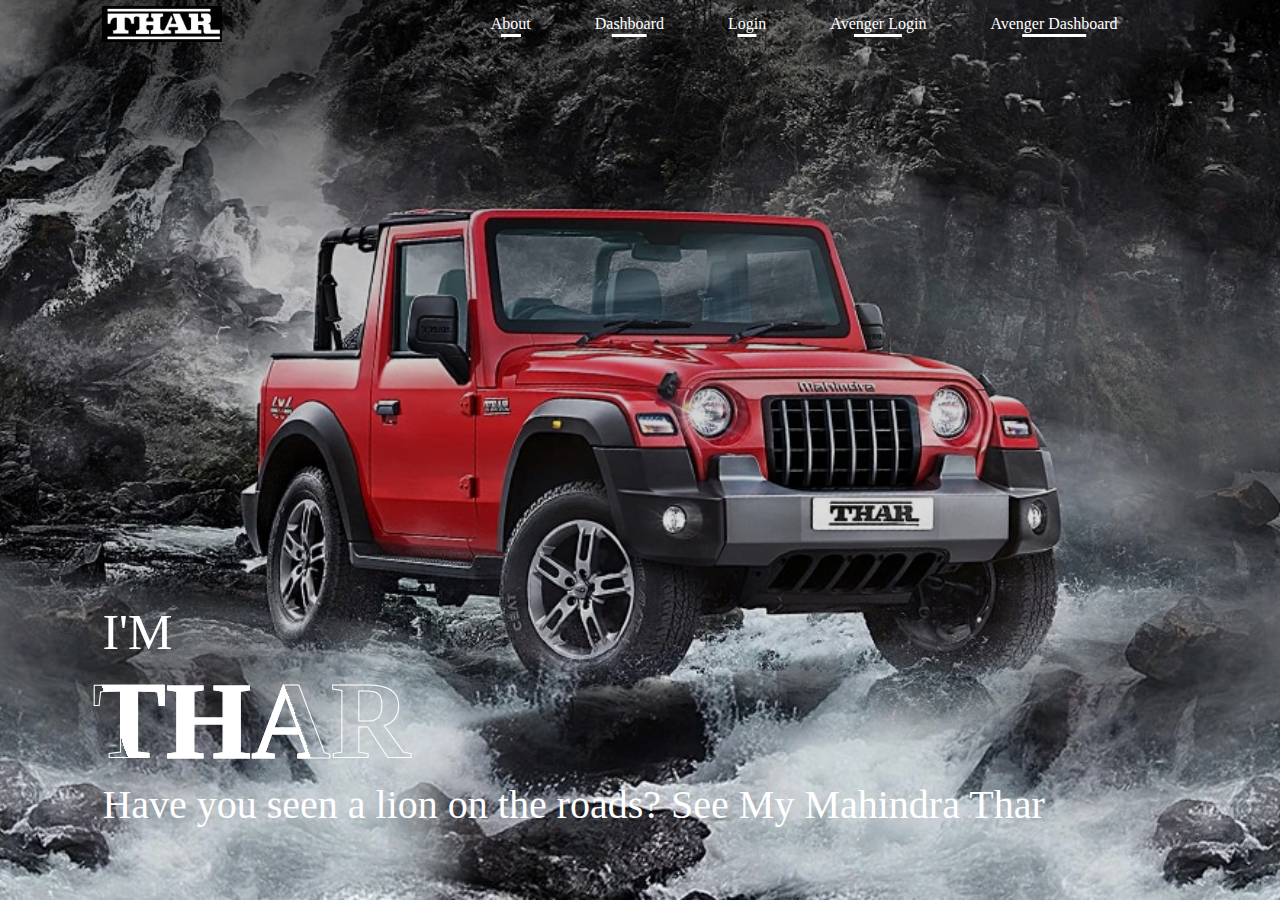
<file: my code/index.html>
<html>
    <head>
        <meta name="viewport" content="width=device-width",initial-scale=1.0>
        <title>
            caring.com
        </title>
        <link rel="stylesheet" href="style.css">

    </head>
    <body>
        <div class="container">
            <nav>
                <img src="images/logo1.jpg" class="logo">
                <ul>
                    <li><a href =""> About </a></li>
                    <li><a href ="dashbord.html"> Dashboard </a></li>
                    <li><a href ="login.html"> Login </a></li>
                    <li><a href="Alogin.html"> Avenger Login </a></li>
                    <li><a href="apio.html">Avenger Dashboard</a></li>
                </ul>
            </nav>
            <div class="text-box">
                <p>I'M</p>
                <h1>THAR</h1>
                <h3>Have you seen a lion on the roads? See My Mahindra Thar</h3>
            </div>
        </div>
    </body>
</html>
</file>
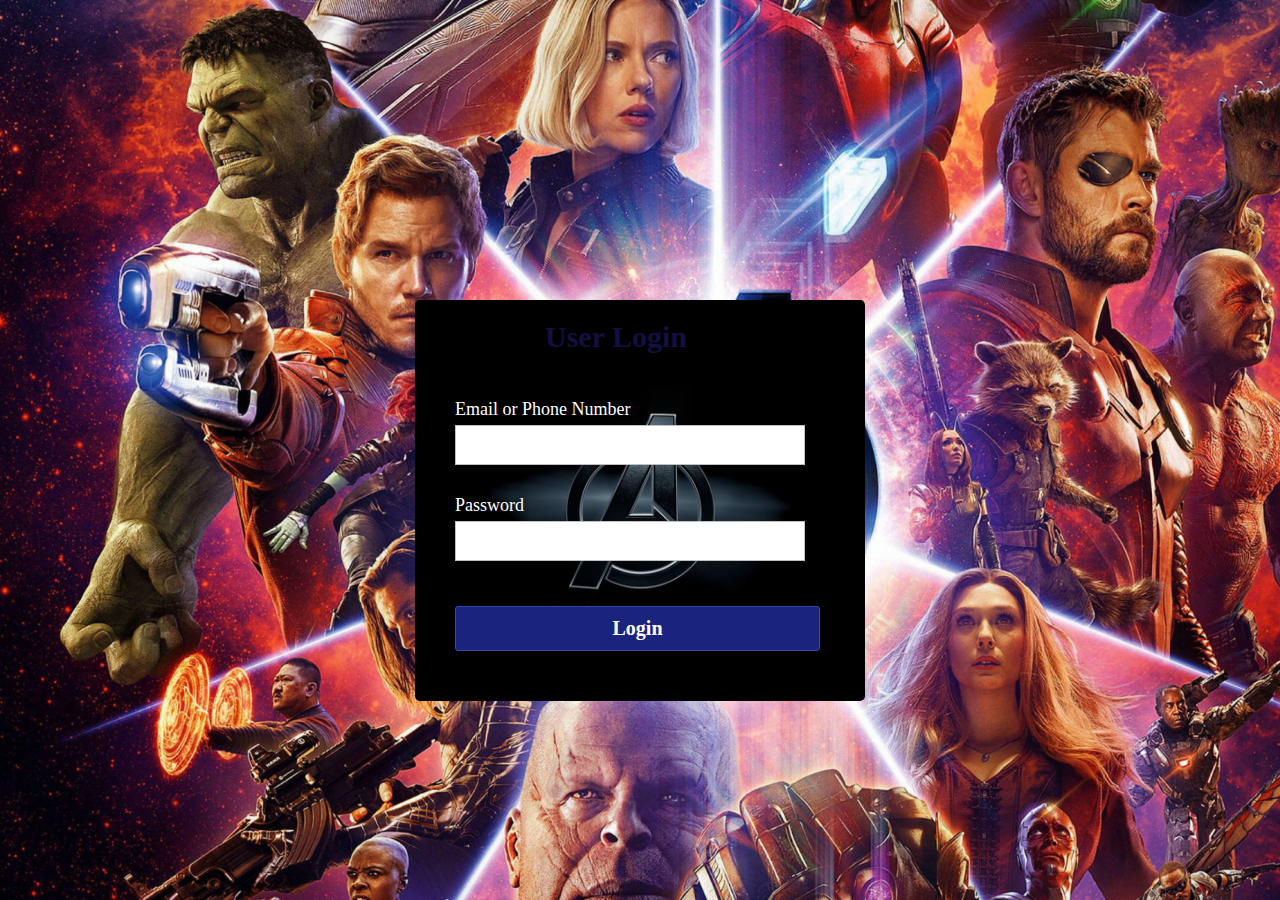
<file: my code/Alogin.html>
<html>
    <head>
        <meta charset="utf-8">
        <title> Avengers Login </title>
        <link rel="stylesheet" href="style.css">
        <style>
            body{
                background: url(images/aven2.jpg) no-repeat;
                background-size: cover;
                align-items:center;
                justify-content:center;
                display: flex;
            }
        </style>
    </head>
    <body>
        <div class="Acontainer">
            <h1 class="label">User Login</h1>
            <form class="login_form" action="home.html" method="post" name="form" onsubmit="return validated()">
                <div class="font">Email or Phone Number</div>
                <input autocomplete="on" type="text" name="email">
                <div id="email_error">Please fill up your Email or Phone</div>
                <div class="font font2">Password</div>
                <input type="password" name="password">
                <div id="pass_error">Please fill your password</div>
                <button type="submit">Login</button>
            </form>
        </div>
        <script src="valid.js"></script>
    </body>

</html>
</file>
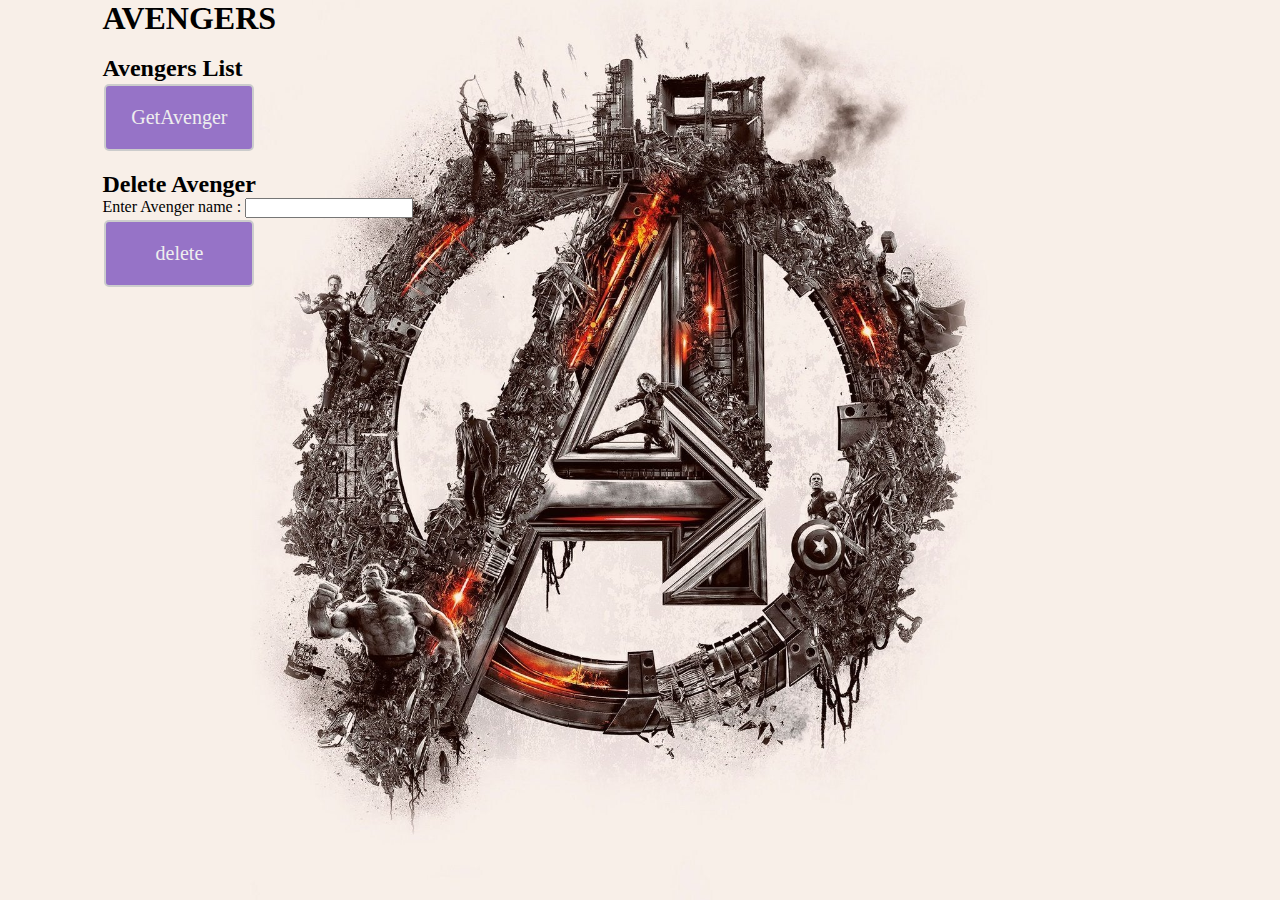
<file: my code/apio.html>
<html>
    <head>
        <script src="https://cdnjs.cloudflare.com/ajax/libs/jquery/3.6.1/jquery.min.js"></script>
        <link rel="stylesheet" href="style1.css">

        <script src="main.js"></script>
        <meta charset="utf-8">
        <title> API OPERATIONS</title>
        <link rel="stylesheet" href="style.css">
        <style>
            body{
                margin: 0;
                padding: 0;
                font-family: 'Franklin Gothic Medium', 'Arial Narrow', Arial, sans-serif;
                padding: 0 8%;
                background: url("images/logoforapi.jpg");
                background-size: cover;
                background-position: center;
            }
        </style>
    </head>
    <body>
        <h1>AVENGERS</h1>
        <br>
            <h2>Avengers List</h2>
            <ul id="Avenger"></ul>
            <button id="Get-Avenger">GetAvenger</button>
            <br>
            <br>

            <h2> Delete Avenger</h2>

            <p>Enter Avenger name : <input type="text" id="deleteAvenger"></p>
    
            <button id="delete">delete</button>    
            
    </body>
</html>
</file>
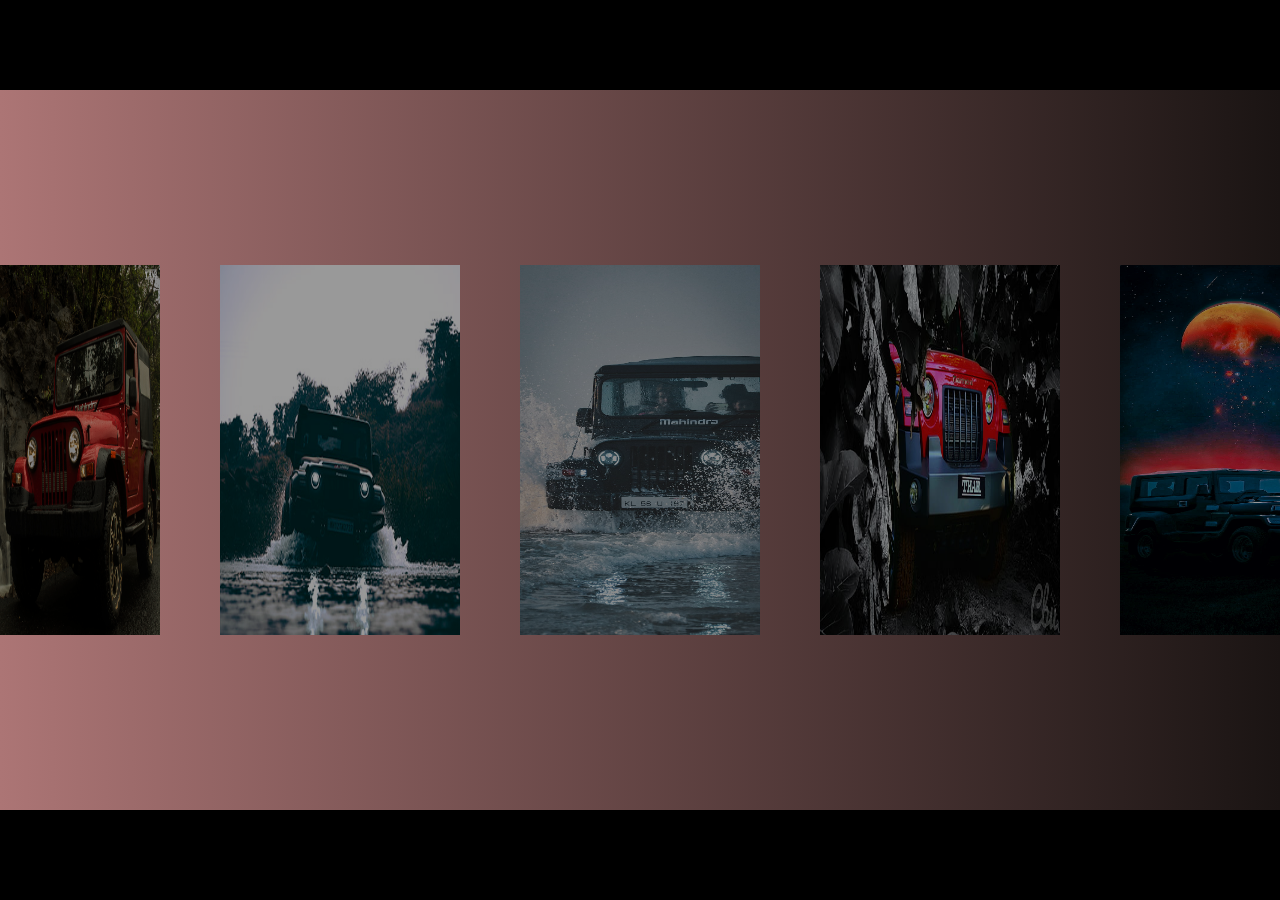
<file: my code/dashbord.html>
<html>
    <head>
    <meta charset="UTF-8">
    <meta name="viewport" content="width=device-width",initial-scale=1.0>
    <meta http-equiv="X-UA-Compatible" content="IE=edge">
    <link rel="stylesheet" href="style.css">
    <title>Dashbord</title>
    <style>
        body{
            padding:0;
            width:100%;
            height: 100vh;
            display: flex;
            align-items: center;
            background-color: black;
            overflow: hidden;
        }

    </style>

    </head>
    <body>
        <div class="slide-container">
            <span class="slider-span" id="slider-span1"></span> 
            <span class="slider-span" id="slider-span2"></span> 
            <span class="slider-span" id="slider-span3"></span> 
            <span class="slider-span" id="slider-span4"></span> 
            <span class="slider-span" id="slider-span5"></span> 
            <span class="slider-span" id="slider-span6"></span> 
            <span class="slider-span" id="slider-span7"></span> 
        </div>
        <div class="image-slider">
            <div class="slides-div" id="slide-1">
                <img src="images/thar1.png" alt="" class="img" id="img1">
                <a href="#slider-span1" class="button" id="button-1"></a>
            </div>
            <div class="slides-div" id="slide-2">
                <img src="images/thar2.jpg" alt="" class="img" id="img2">
                <a href="#slider-span2" class="button" id="button-2"></a>
            </div>
            <div class="slides-div" id="slide-3">
                <img src="images/thar3.jpg" alt="" class="img" id="img3">
                <a href="#slider-span3" class="button" id="button-3"></a>
            </div>
            <div class="slides-div" id="slide-4">
                <img src="images/thar7.jpg" alt="" class="img" id="img4">
                <a href="#slider-span4" class="button" id="button-4"></a>
            </div>
            <div class="slides-div" id="slide-5">
                <img src="images/thar 5.jpg" alt="" class="img" id="img5">
                <a href="#slider-span5" class="button" id="button-5"></a>
            </div>
            <div class="slides-div" id="slide-6">
                <img src="images/thar 4.jpg" alt="" class="img" id="img6">
                <a href="#slider-span6" class="button" id="button-6"></a>
            </div>
            <div class="slides-div" id="slide-7">
                <img src="images/thar9.jpg" alt="" class="img" id="img7">
                <a href="#slider-span7" class="button" id="button-7"></a>
            </div>
        </div>
    </body>
</html>
</file>
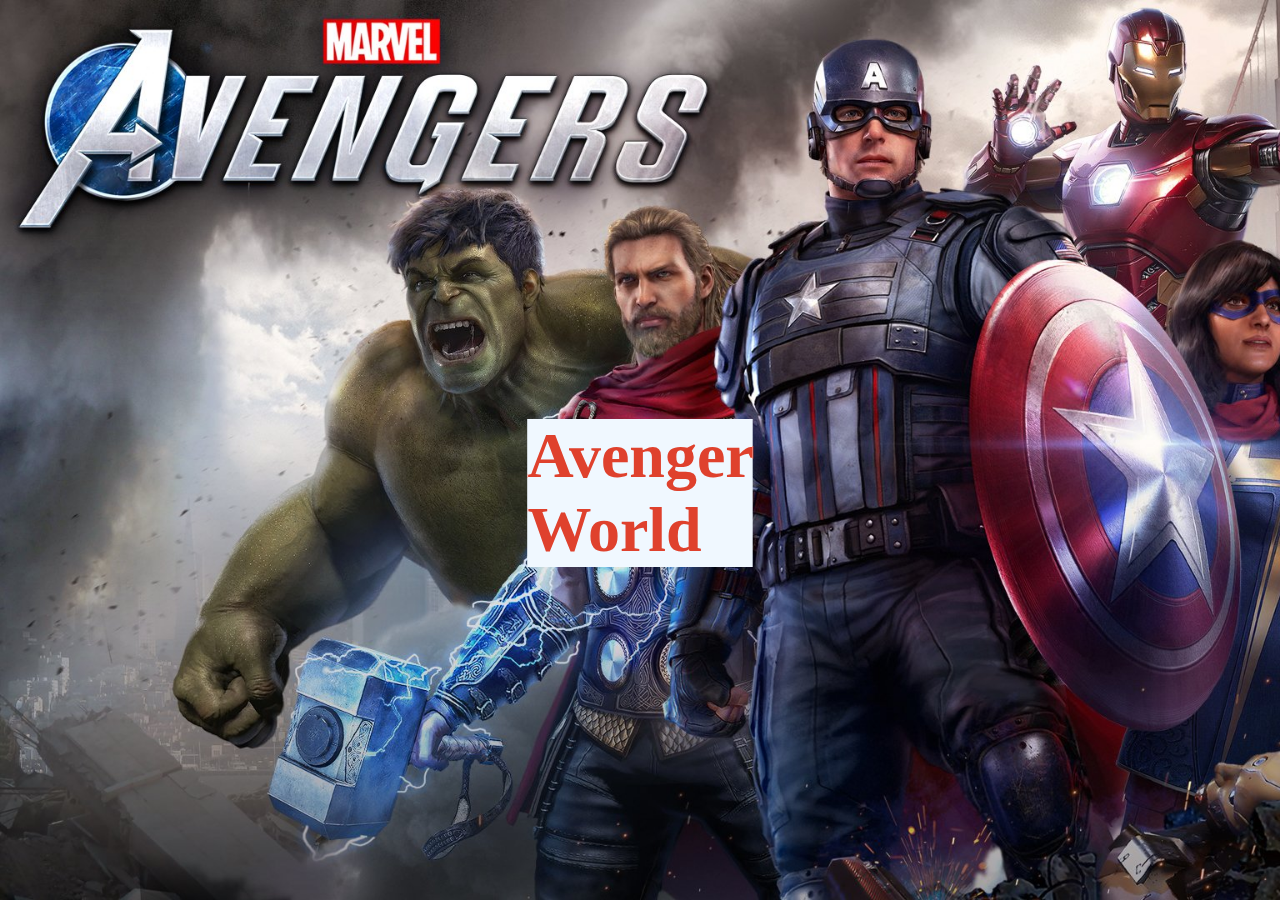
<file: my code/home.html>
<html>
    <head>
    <meta charset=""UTF-8>
    <title>Logging in</title>
    <style>
        body{
            background: url(images/avengers.jpg);
            background-size: cover;
                align-items:center;
                justify-content:center;
                display: flex;
                min-height: 50vh;
        }
        .co{
            position: relative;
        }
        .co h1{
            position: absolute;
            background-color: aliceblue;
            transform:translate(-50%,-50%);
            font-size: 4em;
        }
        .co h1:nth-child(1){
            color:transparent;
            -webkit-text-stroke: 2px rgb(223, 65, 45);
        }
        .co h1:nth-child(2){
            color: rgb(223, 65, 45);
            animation: animate 4s ease-in-out infinite;
        }
        @keyframes animate{
            0%,100%
            {
                clip-path: polygon(0% 40%, 15% 44%, 32% 55%, 54% 60%, 70% 61%, 84% 59%, 100% 52%, 100% 100%, 0% 100%);
            }
            50%{
                clip-path: polygon(0% 60%, 16% 65%, 34% 66%, 51% 70%, 63% 61%, 80% 52%, 98% 43%, 1% 100%, 100% 100%, 0% 74%, 100% 75%, 48% 1%, 49% 100%);
            }
        }
    </style>
    </head>
    <body>
        <div class="co">
        <h1>Avenger World</h1>
        <h1>Avenger World</h1>
        </div>
    </body>
</html>
</file>
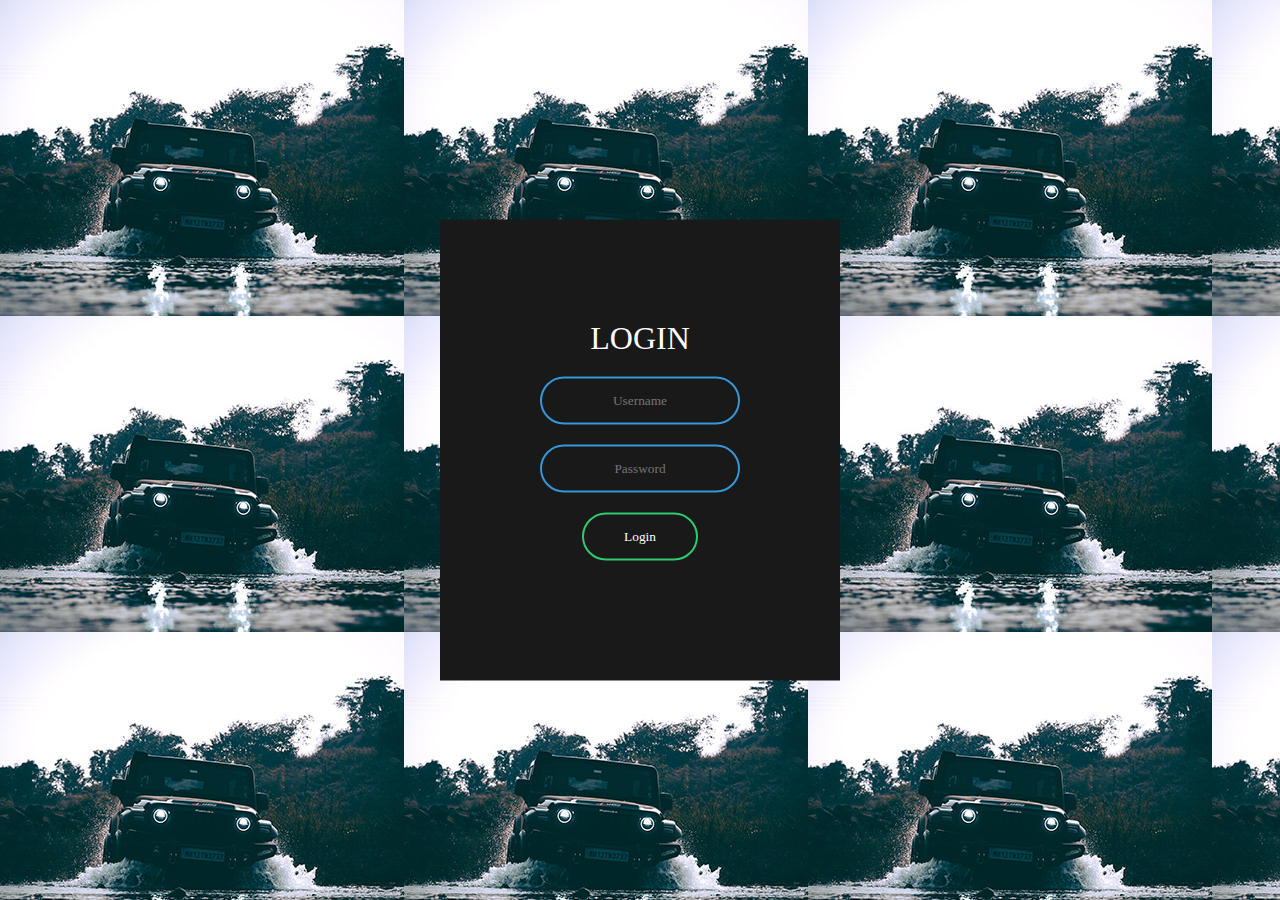
<file: my code/login.html>
<html>
    <head>
        <meta charset="utf-8">
        <title>LOGIN PAGE</title>
        <link rel="stylesheet" href="style.css">
        <script src="fu.js"></script>
        <style>
            body{
                background: url("images/thar3.jpg");
            }
        </style>
           
    </head>
    <body>
        <form class="box" action="login.html" method="post">
            <h1>Login</h1>
            <input type="text" name="" placeholder="Username" id="un">
            <input type="password" name="" placeholder="Password" id="pw">
            <input type="submit" name="" value="Login" onclick="validate()">
        </form>
    </body>
</html>
</file>
<file: my code/style.css>
*{
    margin: 0;
    padding: 0;
    box-sizing:border-box;
    font-family:  Georgia, serif;
}

.container{
    width: 100%;
    height: 100vh;
    background-image: linear-gradient(rgba(0,0,0,0.3),transparent),url(images/front-left-side-47.jpg);
    background-size: cover;
    background-position: center;
    padding: 0 8%;
    position:relative;
}
nav{
    display: flex;
    width: 100%;
    align-items: center;
    flex-wrap:wrap;
    padding: 5px 0;
}
.logo{
    width: 120px;
    cursor: pointer;
}
nav ul{
    flex:1;
    text-align: right;
    padding-right: 30px;
}
nav ul li{
    display: inline-block;
    list-style: none;
    margin: 10px 30px;
}
nav ul li a{
    color: #fff;
    text-decoration: none;
    position: relative;
}
nav ul li a::after{
    content: '';
    width: 50%;
    height: 3px;
    position: absolute;
    bottom: -5px;
    left: 50%;
    transform: translateX(-50%);
    background: #fff;
    transition: width 0.9s;
    animation: animate 4s ease-in-out infinite;
}
nav ul li a:hover::after{
    width: 50%;
}
.text-box{
    color: #fff;
    position:absolute;
    bottom: 8%;
}
.text-box p{
    font-size: 50px;
    font-weight: 500;
}
.text-box h1{
    font-size: 110px;
    line-height: 120px;
    margin-left:-5px;
    margin-left: -10px;
    color: transparent;
    -webkit-text-stroke: 1px #fff;
    background: url(images/back.png);
    -webkit-background-clip: text;
    background-position: 0 0;
    animation: back 20s linear infinite;
}
@keyframes back{
    100%{
        background-position: 2000px 0;
    }
}
.text-box h3{
    font-size: 40px;
    font-weight: 500;
}
.box{
    width:400px;
    padding: 100px;
    position:absolute;
    top:50%;
    left: 50%;
    transform: translate(-50%,-50%);
    background: #191919;
    text-align: center;
}
.box h1{
    color: white;
    text-transform:uppercase;
    font-weight: 500;
}
.box input[type="text"],.box input[type="password"]{
    border: 0;
    background: none;
    display: block;
    margin: 20px auto;
    text-align: center;
    border: 2px solid #3498db;
    padding: 14px 10px;
    width: 200px;
    outline: none;
    color: white;
    border-radius: 24px;
    transition: 0.25s;

}
.box input[type="text"]:focus,.box input[type="password"]:focus{
    width: 280px;
    border-color:#191919#2ecc71;
}
.box input[type="submit"]{
    border: 0;
    background: none;
    display: block;
    margin: 20px auto;
    text-align: center;
    border: 2px solid #2ecc71;
    padding: 14px 40px;
    outline: none;
    color: white;
    border-radius: 24px;
    transition: 0.25s;
    cursor: pointer;
}
.box input[type="submit"]:hover{
    background: #2ecc71;
}
.slide-container{
    width:100%;
    height: 80vh;
    display:flex;
    align-items: center;
    overflow: hidden;
    background: linear-gradient(to right,rgb(172, 117, 117),rgb(26, 20, 19));
}
.image-slider{
 width: 100%;
 height: 600px;
 position: absolute;
 left: 0;
 display: flex;
 justify-content: center;
 align-items: center;
 transition: .7s;   
}
.slides-div{
    display:flex;
    align-items:center;
    justify-content:center;
    margin: 0 30px 0 30px;
}
.img{
    position:relative;
    width:240px;
    height: 370px;
    transition: .5s;
    filter: saturate()
}
.button{
    position: absolute;
    width: 240px;
    height: 370px;
    transition: .5s;
    background-color:rgb(0,0,0,.4);
}
.button:hover{
    background-color: rgba(0,0,0,.2);
}
#slider-span1:target ~ .image-slider #img1,
#slider-span1:target ~ .image-slider #button-1{
    width: 80px;
    height:85px;
    background-color:transparent;
    filter:brightness(100%)

}
#slider-span2:target ~ .image-slider #img2,
#slider-span2:target ~ .image-slider #button-2{
    width: 80px;
    height:85px;
    background-color:transparent;
    filter:saturate(100%);
}
#slider-span3:target ~ .image-slider #img3,
#slider-span3:target ~ .image-slider #button-3{
    width: 80px;
    height:85px;
    background-color:transparent;
    filter:saturate(100%);
}
#slider-span4:target ~ .image-slider #img4,
#slider-span4:target ~ .image-slider #button-4{
    width: 80px;
    height:85px;
    background-color:transparent;
    filter:saturate(100%);
}
#slider-span5:target ~ .image-slider #img5,
#slider-span5:target ~ .image-slider #button-5{
    width: 80px;
    height:85px;
    background-color:transparent;
    filter:saturate(100%);
}
#slider-span6:target ~ .image-slider #img6,
#slider-span6:target ~ .image-slider #button-6{
    width: 80px;
    height:85px;
    background-color:transparent;
    filter:saturate(100%);
}
#slider-span7:target ~ .image-slider #img7,
#slider-span7:target ~ .image-slider #button-7{
    width: 80px;
    height:85px;
    background-color:transparent;
    filter:saturate(100%);
}
#slider-span1:target ~ .image-slider{left:70%;}
#slider-span2:target ~ .image-slider{left:50%;}
#slider-span3:target ~ .image-slider{left:25%;}

#slider-span5:target ~ .image-slider{left:-25%;}
#slider-span6:target ~ .image-slider{left:50%;}
#slider-span7:target ~ .image-slider{left:-70%;}

.Acontainer{
    position:absolute;
    margin-top: 100px;
    width:450px;
    height:auto;
    background: url(images/alogo.jpeg);
    background-size: cover;
    border-radius: 5px;
    font-family: 'Franklin Gothic Medium', 'Arial Narrow', Arial, sans-serif;
}
.label{
    padding: 20px 130px;
    font-size: 30px;
    font-weight: bold;
    color: #130f40;
}
.login_form{
    padding: 20px 40px;
}
.login_form .font{
    font-size: 18px;
    color: white;
    margin: 5px 0;
}
.login_form input{
    height:40px;
    width: 350px;
    padding: 0 5px;
    font-size: 18px;
    outline:none;
    border:1px solid silver;
}
.login_form .font2{
    margin-top: 30px;
}
.login_form button{
    margin: 45px 0 30px 0;
    height:45px;
    width: 365px;
    font-size: 20px;
    color: white;
    outline:none;
    cursor:pointer;
    font-weight: bold;
    background: #1a237e;
    border-radius: 3px;
    border:1px solid #3949ab;
    transition: .5s;

}
.login_form button:hover{
    background: #151c6a;
}
.login_form #email_error,
.login_form #pass_error{
    margin-top: 5px;
    width: 345px;
    font-size: 18px;
    color:#C62828;
    background: RGBA(255,0,0,0.1);
    text-align: center;
    padding: 5px 8px;
    border-radius: 3px;
    border:1px solid #EF9A9A;
    display: none;
}
</file>
<file: my code/style1.css>
button {
    display: inline-block;
    background-color: #9673c7;
    border-radius: 5px;
    border: 2px double #cccccc;
    color: #eeeeee;
    text-align: center;
    font-size: 20px;
    padding: 20px;
    width: 150px;
    transition: all 0.5s;
    cursor: pointer;
    margin: 2px;
  }
  button span {
    cursor: pointer;
    display: inline-block;
    position: relative;
    transition: 0.5s;
  }
  button span:after {
    content: '\00bb';
    position: absolute;
    opacity: 0;
    top: 0;
    right: -20px;
    transition: 0.5s;
  }
  button:hover {
    background-color: #f7c2f9;
  }
  button:hover span {
    padding-right: 25px;
  }
  button:hover span:after {
    opacity: 1;
    right: 0;
  }
</file>
